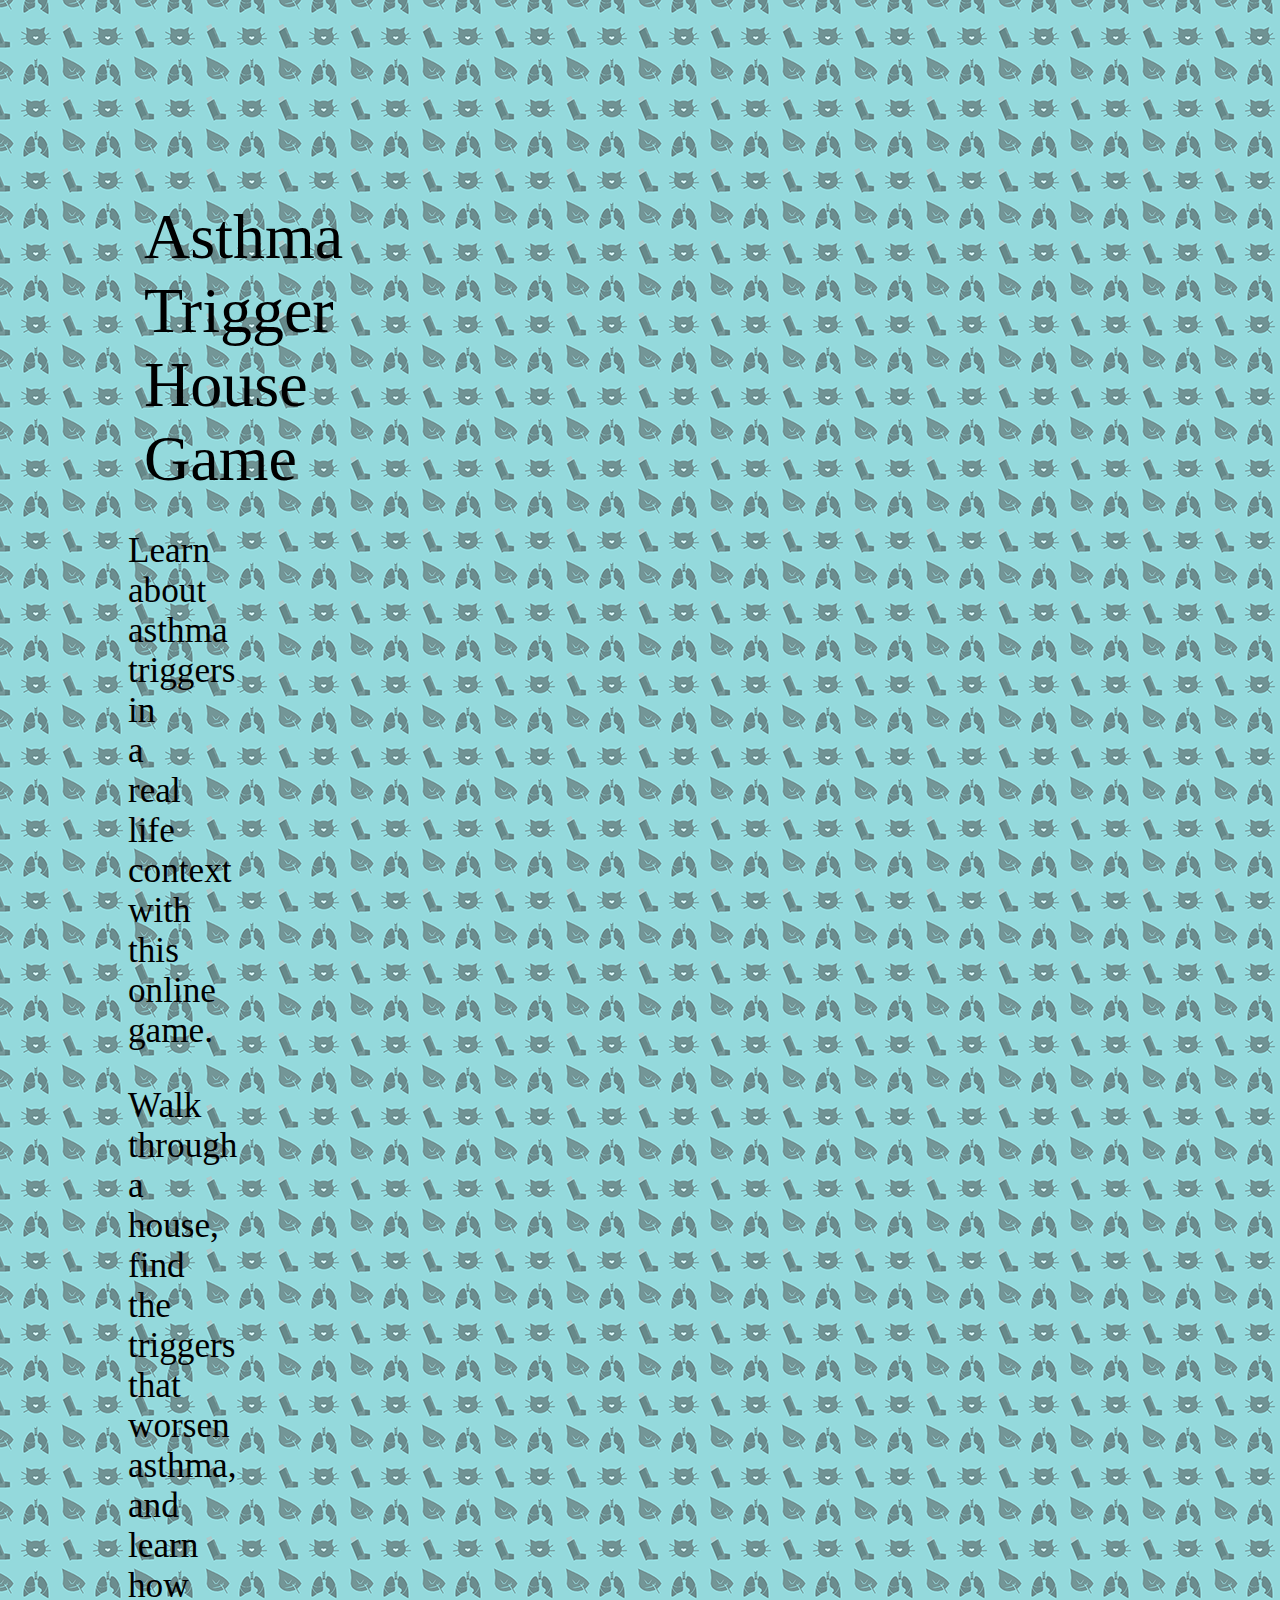
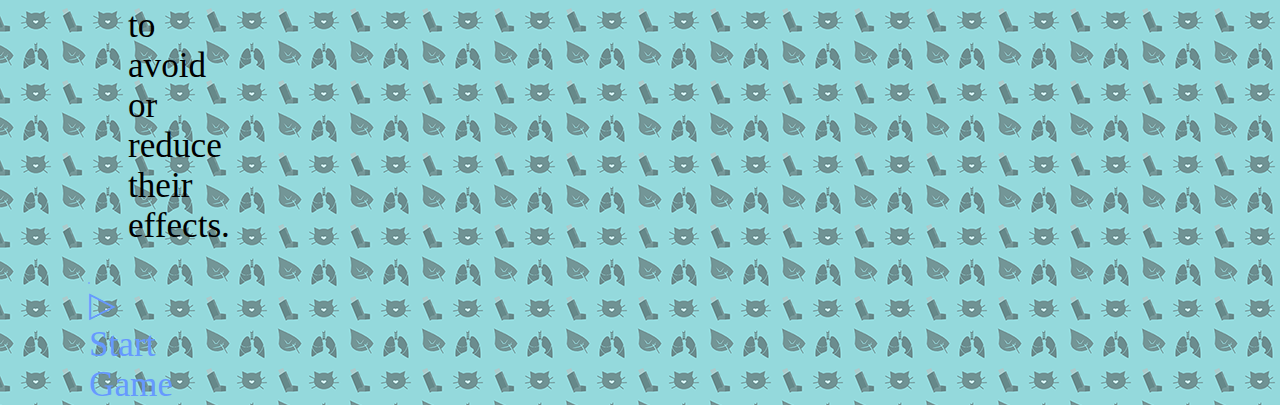
<file: welcome.html>
<html>
<link rel="stylesheet" href="css/style.css">
<script src="https://code.jquery.com/jquery-3.4.1.js" integrity="sha256-WpOohJOqMqqyKL9FccASB9O0KwACQJpFTUBLTYOVvVU=" crossorigin="anonymous"></script>
<script src="js/resize.js" charset="utf-8"></script>

<head>
  </head>

<body id="welcomeBody">
  <div id="screen">
    <div id="welcomescreen">
      <div id="descriptionBox">
        <div id="welcomeDescription">
          <div id="welcomeTitle">
            Asthma Trigger House Game
          </div>
          <p>Learn about asthma triggers in a real life context with this online game.</p>
          <p>Walk through a house, find the triggers that worsen asthma, and learn how to avoid or reduce their effects.</p>
          <div id="start">
            <a id="buttonText" href="https://apps.tlt.stonybrook.edu/AsthmaTriggerHouse/#Hallway"> &#9655; Start Game</a>
          </div>
        </div>
        <div id="Dollhouse">
          <img src="img/rooms/PNGandPSD/FourRoomsRoof.png" alt="Dollhouse View of Asthma Trigger House">
        </div>
      </div>
    </div>
  </div>
</body>

</html>
</file>
<file: css/style.css>
body {
  -webkit-touch-callout: none;
  -webkit-user-select: none;
  -moz-user-select: none;
  -ms-user-select: none;
  user-select: none;
}

#screen {
  position: absolute;
}

#roomSVG {
  position: relative;
  width: 100%;
  height: 40%;
}

#helpButton {
  position: absolute;
  padding: .5rem;
  font-family: "Lucida Sans", sans-serif;
  font-size: 2em;
  border-radius: 100%;
  border: solid .3rem #666666;
  background-color: #fff;
  float: left;
  z-index: 1;
  text-align: center;
  left: 20.5%;
  bottom: 84%;
  transition: background-color 0.5s ease;
}

#helpButton:hover #help {
  display: block;
}

#helpButton:hover {
  color: #DBFF33
}

#help {
  display: none;
  width: 35%;
  height: auto;
  background-color: #555;
  color: #fff;
  text-align: left;
  border-radius: .6rem;
  padding: .8rem 1rem;
  position: absolute;
  z-index: 130;
  margin-left: -3em;
  left: 10%;
  bottom: -10%;
  transition: background-color 0.5s ease;
}

#help {
  font-size: 2rem;
}

#leftBubble.finalCreditsParent {
  display: flex;
  justify-content: center;
  height: 50rem;
}

#thoughtBubble.finalCreditsBubble {
  width: 40%;
}

#treasureChest {
  position: absolute;
  background-color: #331a00;
  width: 80%;
  height: 40%;
  padding: 0 10%;
  margin: auto;
  display: flex;
  z-index: 0;
  /* border-style: solid;
  border-width: .5em 7em;
  border-color: #663300; */
}

ul {
  padding: 1rem;
  margin: 1rem;
}

#cubbyBox {
  background-color: white;
}

.cubbyCopy {
  margin: auto;
  height: 80%;
  width: 100%;
  border: .2rem solid black;
  background-color: #663500;
  transition: background-color 0.5s ease;
}

.cubbyCopy:hover {
  background-color: #b0916b;
}

#cubbyHint {
  display: none;
  position: absolute;
  text-align: center;
  font-family: " Verdana", sans-serif;
  font-size: 1.5rem;
  padding: 1.5rem;
  width: auto;
  background-color: #f5f5a9;
  color: #2b2b2b;
  z-index: 1;
  bottom: -98%;
  border-radius: 10%;
}

#triggersLeft {
  position: absolute;
  top: 1.25rem;
  left: 2.2rem;
  font-family: "Verdana", sans-serif;
  font-size: 2em;
  color: white;
  padding: 1rem;
  background-color: green;
  border-radius: .5rem;
  border-color: white;
}

svg .highlightPart {
  animation: pulsate 2s infinite;
  stroke: rgb(255, 0, 0);
  stroke-width: 1%;
}

@keyframes pulsate {
  0% {
    opacity: 1
  }

  50% {
    opacity: 0
  }

  100% {
    opacity: 1
  }
}

@-webkit-keyframes fadeIn {
  from {
    opacity: 0;
  }

  to {
    opacity: 1;
  }
}

@-webkit-keyframes transform {
  from {
    transform: scale(0);
  }

  to {
    transform: scale(1);
  }
}

/* Font Styling for frontYard */
#credits .style1 {
  font-family: " Verdana", sans-serif;
  font-size: 2.5rem;
  font-weight: bold;
}

#credits .style2 {
  font-family: " Verdana", sans-serif;
  font-size: 3rem;
}

#credits .style3 {
  font-family: " Verdana", sans-serif;
  font-size: 1.8rem;
  font-weight: bold;
}

#credits .style4 {
  font-family: " Verdana", sans-serif;
  font-size: 1.4rem;
  font-style: italic;
}

#credits .style5 {
  font-family: " Verdana", sans-serif;
  font-size: 1.2rem;
  font-style: italic;
  color: #036187
}

#credits .style6 {
  font-family: " Verdana", sans-serif;
  font-size: 2.3rem;
  font-weight: bold;
}

#credits .style7 {
  font-family: " Verdana", sans-serif;
  font-size: 2rem;
}

#credits .style8 {
  font-family: " Verdana", sans-serif;
  font-size: 1.8rem;
}
#credits .style9 {
  font-family: " Verdana", sans-serif;
  font-size: 1.2rem;



}

/*end of font styling for frontYard */
/*styling of logos in credits*/
.SBlogos {
  width: 20rem;
}

.creditimages {
  width: 10rem;
}

/* Credits Animations Controls and Positioning */
#creators {
  opacity: 0;
  text-align: center;
  top: 10%;
  animation: fadeIn, fadeOut;
  animation-duration: 2s, 2s;
  animation-iteration-count: 1, 1;
  animation-delay: 0s, 4s;
  animation-fill-mode: forwards, forwards;
}

#developers {
  opacity: 0;
  text-align: center;
  top: -50%;
  animation: fadeIn, fadeOut;
  animation-duration: 2s, 2s;
  animation-iteration-count: 1, 1;
  animation-delay: 6s, 10s;
  animation-fill-mode: forwards, forwards;
}

#technicaldesign {
  position: relative;
  top: -145%;
  opacity: 0;
  text-align: center;
  animation: fadeIn, fadeOut;
  animation-duration: 2s, 1s;
  animation-iteration-count: 1, 1;
  animation-delay: 12s, 17s;
  animation-fill-mode: forwards, forwards;
}

#contentreview {
  opacity: 0;
  text-align: center;
  animation: fadeIn, fadeOut;
  animation-duration: 2s, 2s;
  animation-iteration-count: 1, 1;
  animation-delay: 18s, 22s;
  animation-fill-mode: forwards, forwards;
  top: 0%;
}

#sources {
  transform: scale(0);
  opacity: 0;
  text-align: center;
  animation: fadeIn, transform;
  top: 0;
  animation-duration: 2s;
  animation-iteration-count: 1;
  animation-delay: 24s;
  animation-fill-mode: forwards;
}

#creators, #developers {
  position: relative;
}

#sources, #contentreview {
  position: absolute;
}

#credits {
  position: relative;
  overflow: hidden;
}

/* Animations used in the Credits */
@keyframes fadeOut {
  from {
    opacity: 1;
  }

  to {
    opacity: 0;
  }
}

@keyframes fadeIn {
  from {
    /* transform: scale(0); */
    opacity: 0;
  }

  to {
    /* transform: scale(1); */
    opacity: 1;
  }
}

@keyframes transform {
  from {
    transform: scale(0);
  }

  to {
    transform: scale(1);
  }

  /*
    90% {
        opacity:1;

    }
  100% {
        opacity:0;

    } */
}

@keyframes crawl {
  0% {
    top: 0%
  }

  100% {
    top: -100%
  }
}

#start {
  position: absolute;
  justify-content: center;
  width: 30%;
  height: 8%;
  left: 5%;
  background-color: white;
  border-radius: 2rem;
  padding-top: 2%;
  border: .1rem solid #6699ff;
}

#start:hover {
  background-color: #94d9dc;
}

#buttonText {
  color: #6699ff;
  text-decoration: none;
}

#buttonText:hover {
  color: white;
  text-decoration: none;
}

#welcomeBody {
  background-image: url('../img/TileAsthma_1INCH.png');
  background-repeat: repeat;
  background-color: #94d9dc;

}

#welcomescreen {
  margin: 5rem;
  border-radius: 10rem;
  background-color: white;
  position: absolute;
  height: 80%;
  width: 90%;
}

#welcomescreen img {
  display: block;
  margin-left: auto;
  margin-right: auto;
  padding-top: 10%;
  width: 100%;
}

#welcomeTitle {
  font-family: Verdana;
  font-size: 4rem;
  text-align: center;
  margin: 3rem 1rem 1rem 1rem;
}

#descriptionBox {
  display: flex;
  justify-content: center;
  padding: 2rem;
}

#welcomeDescription {
  font-family: Verdana;
  font-size: 2.2rem;
  text-align: center;
  margin: 2rem 0rem 2rem 1rem;
  width: 40%;
}

#Dollhouse {
  width: 60%;
}
</file>
